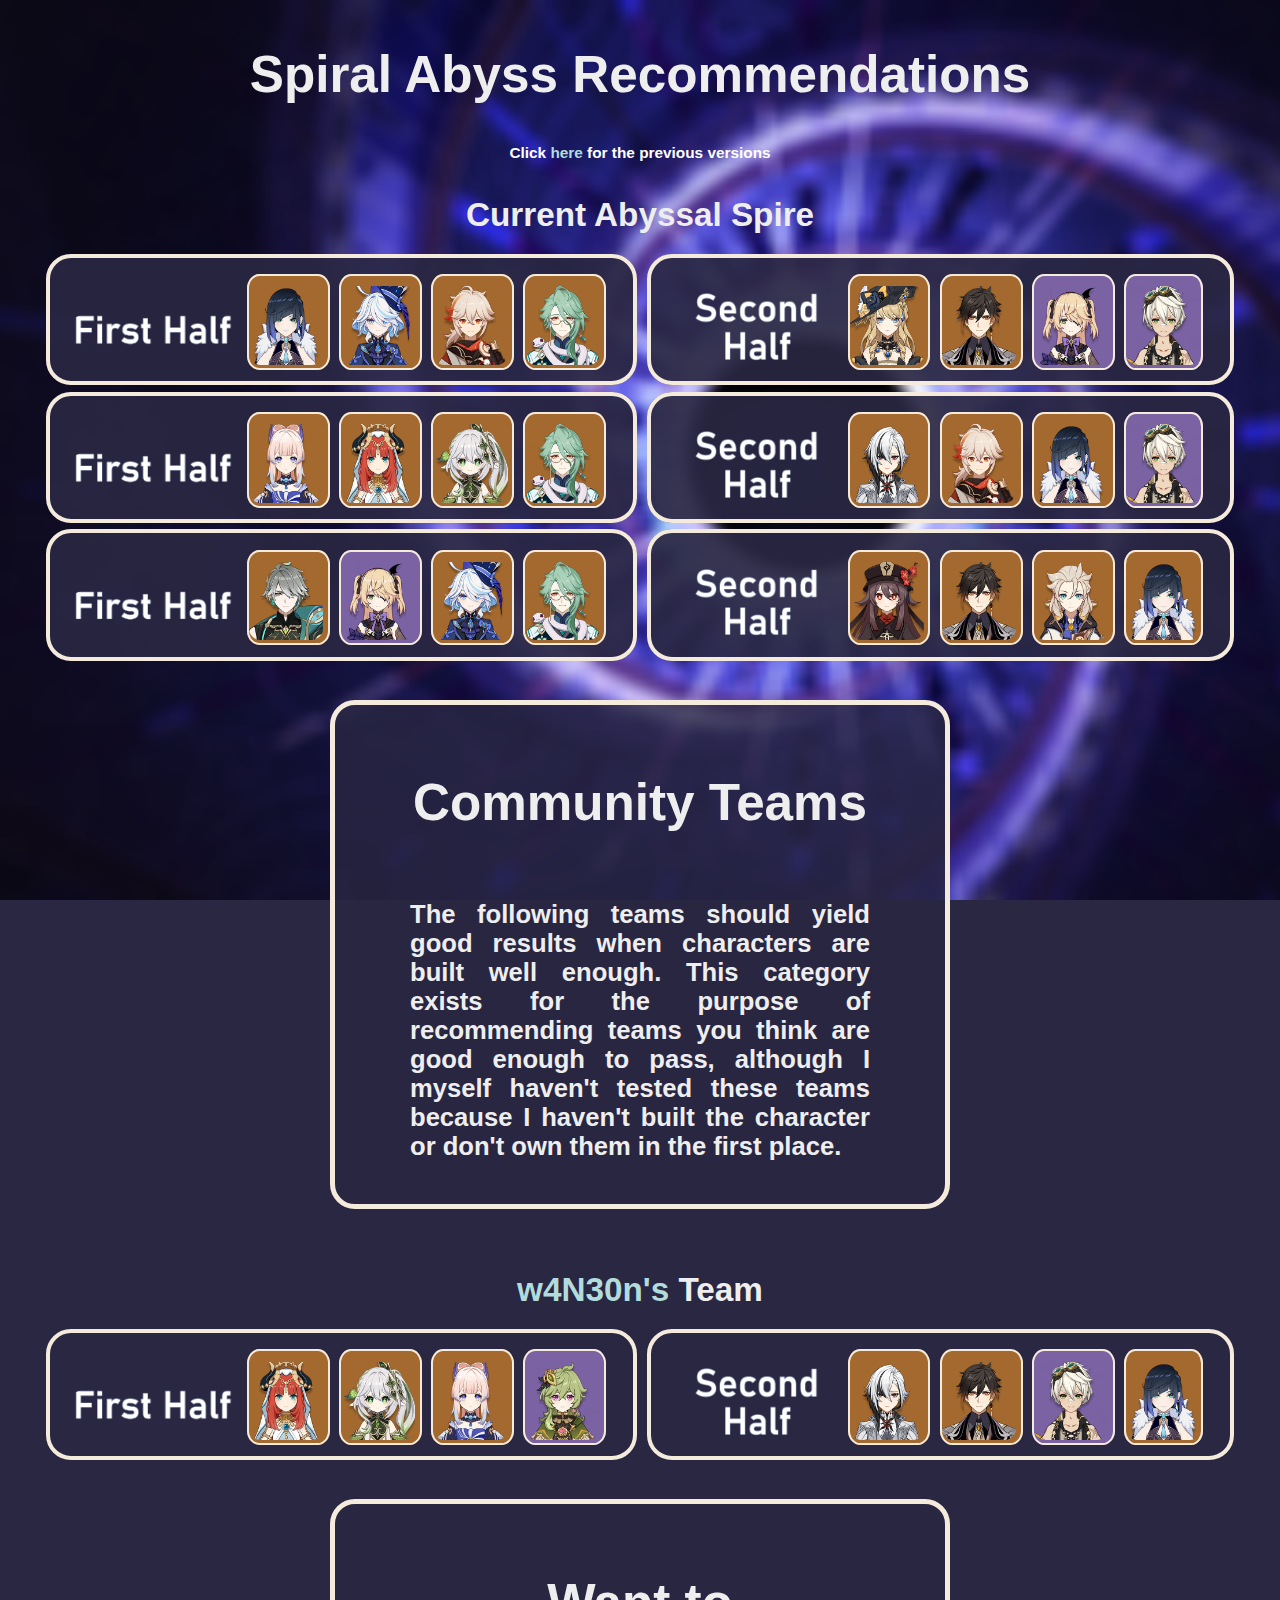
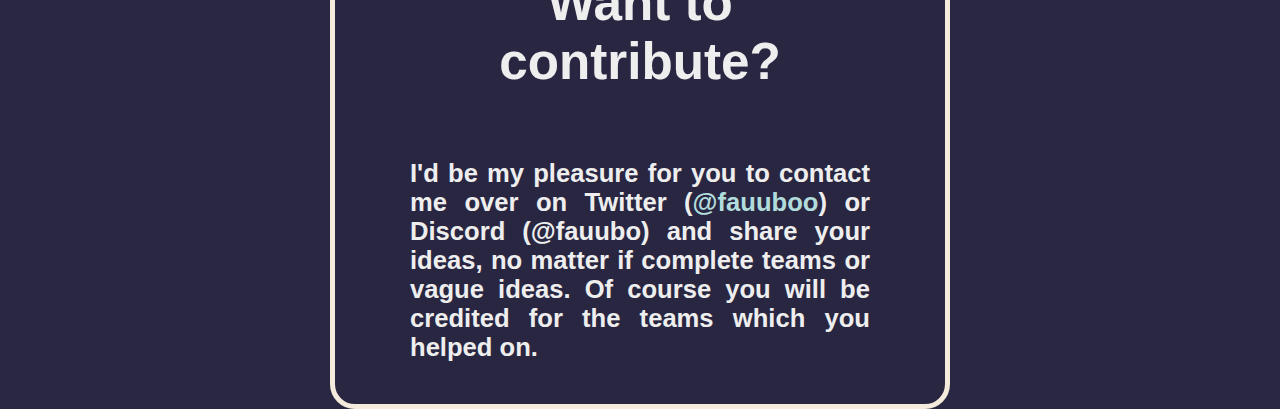
<file: index.html>
<html>
	<head>
		<title>Spiral Abyss</title>
		<link rel="stylesheet" href="style/style.css">
		<link rel="icon" href="icons/Fischl_Skin_Ein_Immernachtstraum_Icon.png">
		<meta name="viewport" content="width=3860px, initial-scale=1.0, minimum-scale=0.5, user-scalable=no">
	</head>
	<body>
		
		<h1>Spiral Abyss Recommendations</h1>
		
		<h3>Click <a href="overview.html" target="_blank">here</a> for the previous versions</h3>
		
		<h2>Current Abyssal Spire</h2>
		
		<!-- Team 1 -->
		<div class="teams"><box>
			<img src="icons/fh.png" width="350">
			<box2>
				<a href="https://genshin-builds.com/en/character/yelan" target="_blank"><img class="igh "src='icons/Yelan_Icon.png' onmouseover="this.src='icons/Sangonomiya_Kokomi_Icon.png';" onmouseout="this.src='icons/Yelan_Icon.png';" width="150"></a>
			</box2>
			<box2>
				<a href="https://genshin-builds.com/en/character/furina" target="_blank"><img class="igh" src='icons/Furina_Icon.png' onmouseover="this.src='icons/Mona_Icon.png';" onmouseout="this.src='icons/Furina_Icon.png';" width="150"></a>
			</box2>
			<box2>
				<a href="https://genshin-builds.com/en/character/kaedehara_kazuha" target="_blank"><img class="igh" src='icons/Kaedehara_Kazuha_Icon.png' onmouseover="this.src='icons/Sucrose_Icon.png';" onmouseout="this.src='icons/Kaedehara_Kazuha_Icon.png';" width="150"></a>
			</box2>
			<box2>
				<a href="https://genshin-builds.com/en/character/baizhu" target="_blank"><img class="igh "src='icons/Baizhu_Icon.png' onmouseover="this.src='icons/Sangonomiya_Kokomi_Icon.png';" onmouseout="this.src='icons/Baizhu_Icon.png';" width="150"></a>
			</box2>
		</box><box>
			<img src="icons/sh.png" width="350">
			<box2>
				<a href="https://genshin-builds.com/en/character/navia" target="_blank"><img class="igh" src="icons/Navia_Icon.png" width="150"></a>
			</box2>
			<box2>
				<a href="https://genshin-builds.com/en/character/zhongli" target="_blank"><img class="igh" src='icons/Zhongli_Icon.png' onmouseover="this.src='icons/Albedo_Icon.png';" onmouseout="this.src='icons/Zhongli_Icon.png';" width="150"></a>
			</box2>
			<box3>
				<a href="https://genshin-builds.com/en/character/fischl" target="_blank"><img class="igh" src="icons/Fischl_Icon.png" width="150"></a>
			</box3>
			<box3>
				<a href="https://genshin-builds.com/en/character/bennett" target="_blank"><img class="igh" src="icons/Bennett_Icon.png" width="150"></a>
			</box3>
		</box></div><div class="empty"></div>
		
		<!-- Team 2 -->
		<div class="teams"><box>
			<img src="icons/fh.png" width="350">
			<box2>
				<a href="https://genshin-builds.com/en/character/sangonomiya_kokomi" target="_blank"><img class="igh" src='icons/Sangonomiya_Kokomi_Icon.png' onmouseover="this.src='icons/Barbara_Icon.png';" onmouseout="this.src='icons/Sangonomiya_Kokomi_Icon.png';" width="150"></a>
			</box2>
			<box2>
				<a href="https://genshin-builds.com/en/character/nilou" target="_blank"><img class="igh" src="icons/Nilou_Icon.png" width="150"></a>
			</box2>
			<box2>
				<a href="https://genshin-builds.com/en/character/nahida" target="_blank"><img class="igh "src='icons/Nahida_Icon.png' onmouseover="this.src='icons/Traveler_Icon.png';" onmouseout="this.src='icons/Nahida_Icon.png';" width="150"></a>
			</box2>
			<box2>
				<a href="https://genshin-builds.com/en/character/baizhu" target="_blank"><img class="igh "src='icons/Baizhu_Icon.png' onmouseover="this.src='icons/Yaoyao_Icon.png';" onmouseout="this.src='icons/Baizhu_Icon.png';" width="150"></a>
			</box2>
		</box><box>
			<img src="icons/sh.png" width="350">
			<box2>
				<a href="https://genshin-builds.com/en/character/arlecchino" target="_blank"><img class="igh "src='icons/Arlecchino_Icon.png' onmouseover="this.src='icons/Yoimiya_Icon.png';" onmouseout="this.src='icons/Arlecchino_Icon.png';" width="150"></a>
			</box2>
			<box2>
				<a href="https://genshin-builds.com/en/character/kaedehara_kazuha" target="_blank"><img class="igh" src='icons/Kaedehara_Kazuha_Icon.png' onmouseover="this.src='icons/Sucrose_Icon.png';" onmouseout="this.src='icons/Kaedehara_Kazuha_Icon.png';" width="150"></a>
			</box2>
			<box2>
				<a href="https://genshin-builds.com/en/character/yelan" target="_blank"><img class="igh" src='icons/Yelan_Icon.png' onmouseover="this.src='icons/Xingqiu_Icon.png';" onmouseout="this.src='icons/Yelan_Icon.png';" width="150"></a>
			</box2>
			<box3>
				<a href="https://genshin-builds.com/en/character/bennett" target="_blank"><img class="igh" src='icons/Bennett_Icon.png' onmouseover="this.src='icons/Yun_Jin_Icon.png';" onmouseout="this.src='icons/Bennett_Icon.png';" width="150"></a>
			</box3>
		</box></div><div class="empty"></div>
		
		<!-- Team 3 -->
		<div class="teams"><box>
			<img src="icons/fh.png" width="350">
			<box2>
				<a href="https://genshin-builds.com/en/character/alhaitham" target="_blank"><img class="igh "src='icons/Alhaitham_Icon.png' onmouseover="this.src='icons/Kaveh_Icon.png';" onmouseout="this.src='icons/Alhaitham_Icon.png';" width="150"></a>
			</box2>
			<box3>
				<a href="https://genshin-builds.com/en/character/fischl" target="_blank"><img class="igh" src='icons/Fischl_Icon.png' onmouseover="this.src='icons/Kuki_Shinobu_Icon.png';" onmouseout="this.src='icons/Fischl_Icon.png';" width="150"></a>
			</box3>
			<box2>
				<a href="https://genshin-builds.com/en/character/furina" target="_blank"><img class="igh" src='icons/Furina_Icon.png' onmouseover="this.src='icons/Nahida_Icon.png';" onmouseout="this.src='icons/Furina_Icon.png';" width="150"></a>
			</box2>
			<box2>
				<a href="https://genshin-builds.com/en/character/baizhu" target="_blank"><img class="igh "src='icons/Baizhu_Icon.png' onmouseover="this.src='icons/Yaoyao_Icon.png';" onmouseout="this.src='icons/Baizhu_Icon.png';" width="150"></a>
			</box2>
		</box><box>
			<img src="icons/sh.png" width="350">
			<box2>
				<a href="https://genshin-builds.com/en/character/hu_tao" target="_blank"><img class="igh" src='icons/Hu_Tao_Icon.png' onmouseover="this.src='icons/Yoimiya_Icon.png';" onmouseout="this.src='icons/Hu_Tao_Icon.png';" width="150"></a>
			</box2>
			<box2>
				<a href="https://genshin-builds.com/en/character/zhongli" target="_blank"><img class="igh" src='icons/Zhongli_Icon.png' onmouseover="this.src='icons/Noelle_Icon.png';" onmouseout="this.src='icons/Zhongli_Icon.png';" width="150"></a>
			</box2>
			<box2>
				<a href="https://genshin-builds.com/en/character/albedo" target="_blank"><img class="igh" src='icons/Albedo_Icon.png' onmouseover="this.src='icons/Chiori_Icon.png';" onmouseout="this.src='icons/Albedo_Icon.png';" width="150"></a>
			</box2>
			<box2>
				<a href="https://genshin-builds.com/en/character/yelan" target="_blank"><img class="igh" src='icons/Yelan_Icon.png' onmouseover="this.src='icons/Xingqiu_Icon.png';" onmouseout="this.src='icons/Yelan_Icon.png';" width="150"></a>
			</box2>
		</box></div><div class="empty"></div>
		
		<!-- Team 4 -->
		
		<!-- Team 5 -->
		
		<div class="txtbg"><h4>Community Teams</h4>
		<h5>The following teams should yield good results when characters are built well enough. This category exists for the purpose of recommending teams you think are good enough to pass, although I myself haven't tested these teams because I haven't built the character or don't own them in the first place.</h5></div>
		
		<!-- Team 6 -->
		
		<center><h2><a href="https://x.com/w4N30N" target="_blank">w4N30n's</a> Team</h2></center><div class="teams"><box>
			<img src="icons/fh.png" width="350">
			<box2>
				<a href="https://genshin-builds.com/en/character/nilou" target="_blank"><img class="igh" src="icons/Nilou_Icon.png" width="150"></a>
			</box2>
			<box2>
				<a href="https://genshin-builds.com/en/character/nahida" target="_blank"><img class="igh" src="icons/Nahida_Icon.png" width="150"></a>
			</box2>
			<box2>
				<a href="https://genshin-builds.com/en/character/sangonomiya_kokomi" target="_blank"><img class="igh" src="icons/Sangonomiya_Kokomi_Icon.png" width="150"></a>
			</box2>
			<box3>
				<a href="https://genshin-builds.com/en/character/collei" target="_blank"><img class="igh" src="icons/Collei_Icon.png" width="150"></a>
			</box3>
		</box><box>
			<img src="icons/sh.png" width="350">
			<box2>
				<a href="https://genshin-builds.com/en/character/arlecchino" target="_blank"><img class="igh" src="icons/Arlecchino_Icon.png" width="150"></a>
			</box2>
			<box2>
				<a href="https://genshin-builds.com/en/character/zhongli" target="_blank"><img class="igh" src="icons/Zhongli_Icon.png" width="150"></a>
			</box2>
			<box3>
				<a href="https://genshin-builds.com/en/character/bennett" target="_blank"><img class="igh" src="icons/Bennett_Icon.png" width="150"></a>
			</box3>
			<box2>
				<a href="https://genshin-builds.com/en/character/yelan" target="_blank"><img class="igh" src="icons/Yelan_Icon.png" width="150"></a>
			</box2>
		</box></div><div class="empty"></div>
		
	
	<div class="txtbg"><h4>Want to contribute?</h4>
		<h5>I'd be my pleasure for you to contact me over on Twitter (<a href="https://x.com/fauuboo" target="_blank">@fauuboo</a>) or Discord (@fauubo) and share your ideas, no matter if complete teams or vague ideas. Of course you will be credited for the teams which you helped on.</h5></div>
	
	</body>
	
</html>
</file>
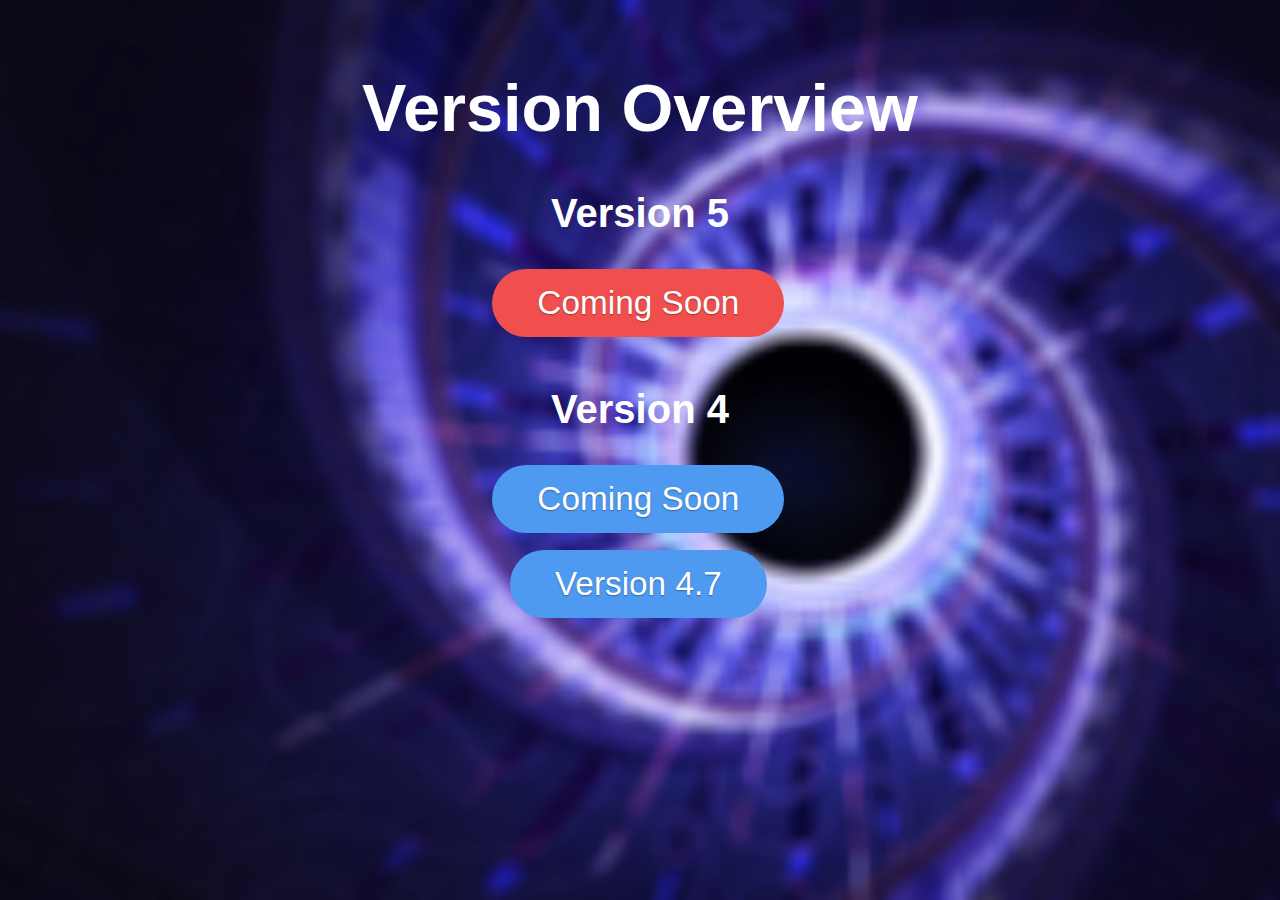
<file: overview.html>
<html>
	<head>
		<title>Overview</title>
		<link rel="stylesheet" href="style/style_overview.css">
		<link rel="icon" href="icons/Traveler_Icon.png">
	</head>
	<body>
		<h1>Version Overview</h1>
		<h2>Version 5</h2>
		<h3>
		<a href="" target="_blank" class="button" style="background-color:#f14e4e">Coming Soon</a> <br>
		</h3>
		<h2>Version 4</h2>
		<h3>
		<a href="" target="_blank" class="button" style="background-color:#4e9af1">Coming Soon</a> <br>
		<a href="v4.7.html" target="_blank" class="button" style="background-color:#4e9af1">Version 4.7</a> <br>
		</h3>
	</body>
</html>
</file>
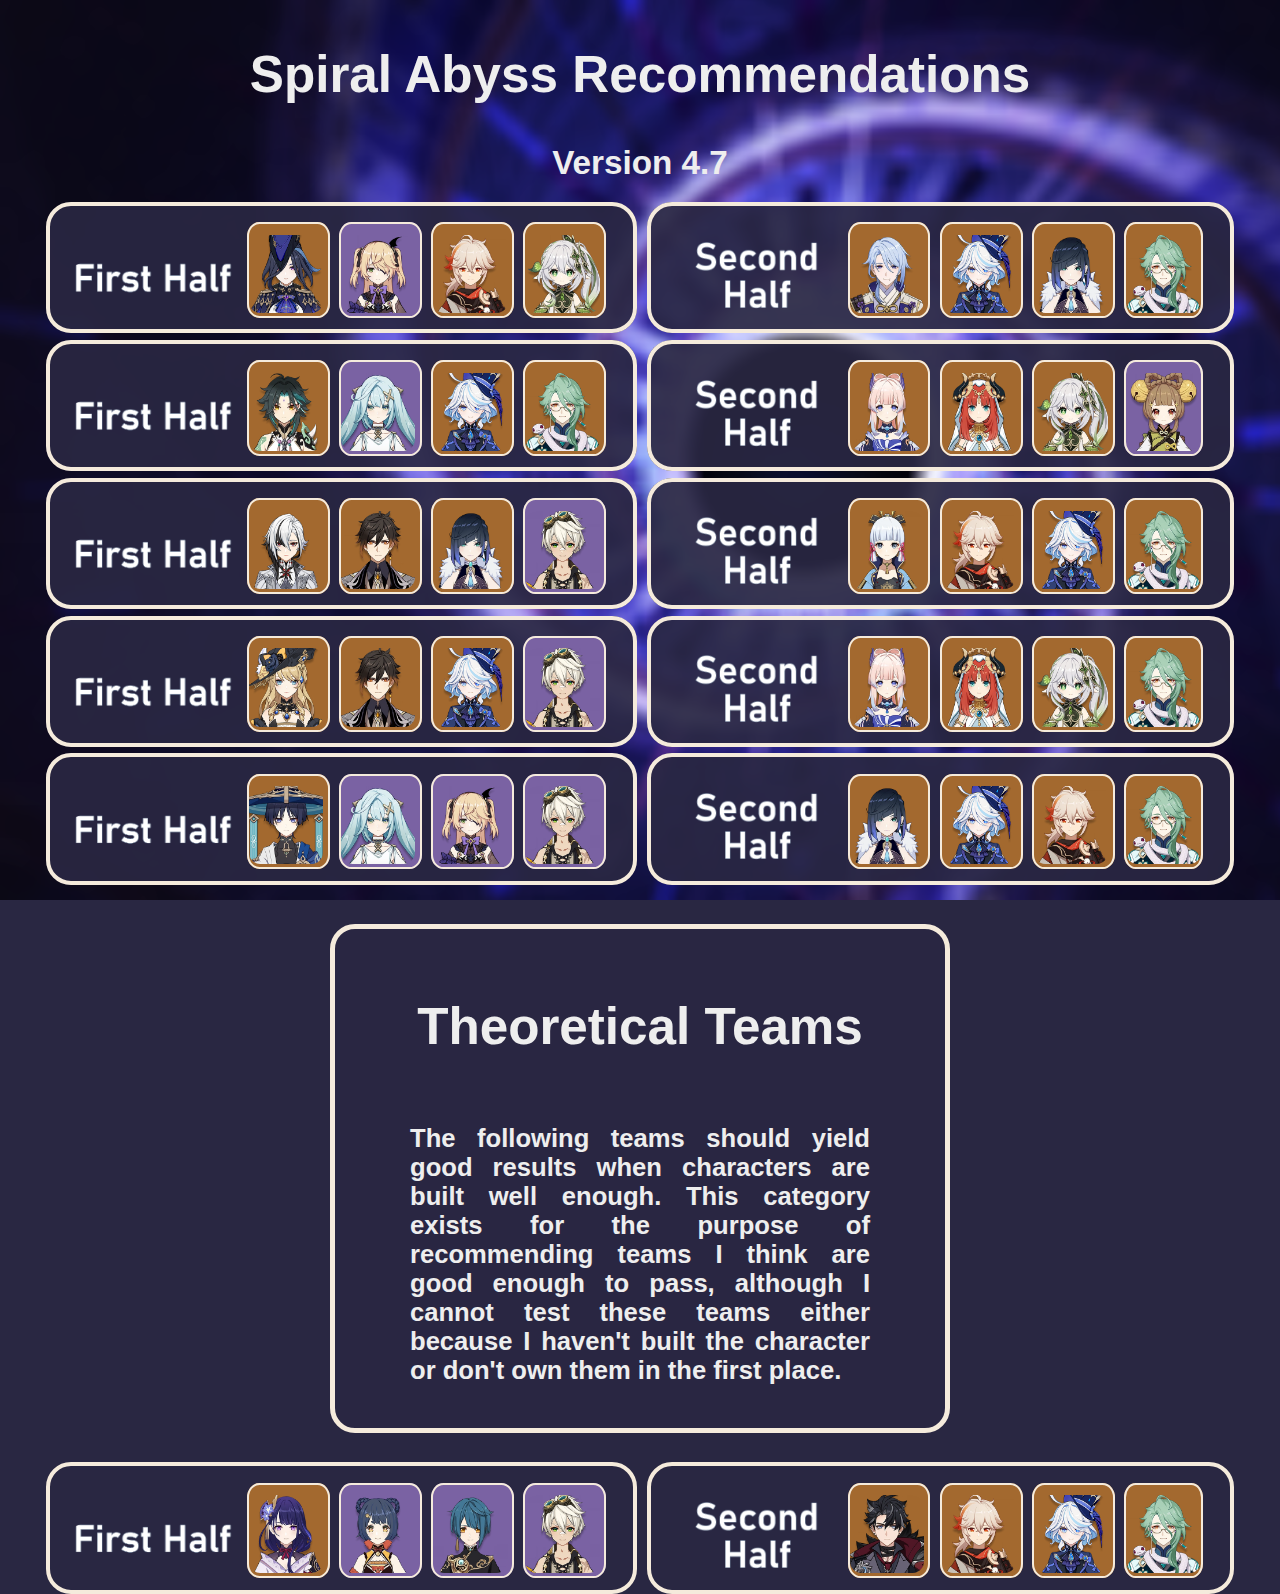
<file: v4.7.html>
<html>
	<head>
		<title>Spiral Abyss 4.7</title>
		<link rel="stylesheet" href="style/style.css">
		<link rel="icon" href="icons/Furina_Icon.png">
	</head>
	<center>
	<body>
		<h1>Spiral Abyss Recommendations</h1>
		
		<h2>Version 4.7</h2>
		
		<!-- Team 1 -->
		<div class="teams"><box>
			<img src="icons/fh.png" width="350">
			<box2>
				<a href="https://genshin-builds.com/en/character/clorinde" target="_blank"><img class="igh" src="icons/Clorinde_Icon.png" width="150"></a>
			</box2>
			<box3>
				<a href="https://genshin-builds.com/en/character/fischl" target="_blank"><img class="igh" src="icons/Fischl_Icon.png" width="150"></a>
			</box3>
			<box2>
				<a href="https://genshin-builds.com/en/character/kaedehara_kazuha" target="_blank"><img class="igh" src='icons/Kaedehara_Kazuha_Icon.png' onmouseover="this.src='icons/Sucrose_Icon.png';" onmouseout="this.src='icons/Kaedehara_Kazuha_Icon.png';" width="150"></a>
			</box2>
			<box2>
				<img class="igh "src='icons/Nahida_Icon.png' onmouseover="this.src='icons/Traveler_Icon.png';" onmouseout="this.src='icons/Nahida_Icon.png';" width="150">
			</box2>
		</box><box>
			<img src="icons/sh.png" width="350">
			<box2>
				<a href="https://genshin-builds.com/en/character/kamisato_ayato" target="_blank"><img class="igh" src='icons/Kamisato_Ayato_Icon.png' onmouseover="this.src='icons/Neuvillette_Icon.png';" onmouseout="this.src='icons/Kamisato_Ayato_Icon.png';" width="150"></a>
			</box2>
			<box2>
				<a href="https://genshin-builds.com/en/character/furina" target="_blank"><img class="igh" src="icons/Furina_Icon.png" width="150"></a>
			</box2>
			<box2>
				<a href="https://genshin-builds.com/en/character/yelan" target="_blank"><img class="igh" src='icons/Yelan_Icon.png' onmouseover="this.src='icons/Xingqiu_Icon.png';" onmouseout="this.src='icons/Yelan_Icon.png';" width="150"></a>
			</box2>
			<box2>
				<a href="https://genshin-builds.com/en/character/baizhu" target="_blank"><img class="igh" src='icons/Baizhu_Icon.png' onmouseover="this.src='icons/Jean_Icon.png';" onmouseout="this.src='icons/Baizhu_Icon.png';" width="150"></a>
			</box2>
		</box></div><div class="empty"></div>
		
		<!-- Team 2 -->
		<div class="teams"><box>
			<img src="icons/fh.png" width="350">
			<box2>
				<a href="https://genshin-builds.com/en/character/xiao" target="_blank"><img class="igh" src='icons/Xiao_Icon.png' onmouseover="this.src='icons/Wanderer_Icon.png';" onmouseout="this.src='icons/Xiao_Icon.png';" width="150"></a>
			</box2>
			<box3>
				<a href="https://genshin-builds.com/en/character/faruzan" target="_blank"><img class="igh" src="icons/Faruzan_Icon.png" width="150"></a>
			</box3>
			<box2>
				<a href="https://genshin-builds.com/en/character/furina" target="_blank"><img class="igh" src="icons/Furina_Icon.png" width="150"></a>
			</box2>
			<box2>
				<a href="https://genshin-builds.com/en/character/baizhu" target="_blank"><img class="igh" src='icons/Baizhu_Icon.png' onmouseover="this.src='icons/Jean_Icon.png';" onmouseout="this.src='icons/Baizhu_Icon.png';" width="150"></a>
			</box2>
		</box><box>
			<img src="icons/sh.png" width="350">
			<box2>
				<a href="https://genshin-builds.com/en/character/sangonomiya_kokomi" target="_blank"><img class="igh" src='icons/Sangonomiya_Kokomi_Icon.png' onmouseover="this.src='icons/Barbara_Icon.png';" onmouseout="this.src='icons/Sangonomiya_Kokomi_Icon.png';" width="150"></a>
			</box2>
			<box2>
				<a href="https://genshin-builds.com/en/character/nilou" target="_blank"><img class="igh" src="icons/Nilou_Icon.png" width="150"></a>
			</box2>
			<box2>
				<a href="https://genshin-builds.com/en/character/nahida" target="_blank"><img class="igh "src='icons/Nahida_Icon.png' onmouseover="this.src='icons/Traveler_Icon.png';" onmouseout="this.src='icons/Nahida_Icon.png';" width="150"></a>
			</box2>
			<box3>
				<a href="https://genshin-builds.com/en/character/yaoyao" target="_blank"><img class="igh "src='icons/Yaoyao_Icon.png' onmouseover="this.src='icons/Collei_Icon.png';" onmouseout="this.src='icons/Yaoyao_Icon.png';" width="150"></a>
			</box3>
		</box></div><div class="empty"></div>
		
		<!-- Team 3 -->
		<div class="teams"><box>
			<img src="icons/fh.png" width="350">
			<box2>
				<a href="https://genshin-builds.com/en/character/arlecchino" target="_blank"><img class="igh "src='icons/Arlecchino_Icon.png' onmouseover="this.src='icons/Yoimiya_Icon.png';" onmouseout="this.src='icons/Arlecchino_Icon.png';" width="150"></a>
			</box2>
			<box2>
				<a href="https://genshin-builds.com/en/character/zhongli" target="_blank"><img class="igh "src='icons/Zhongli_Icon.png' onmouseover="this.src='icons/Diona_Icon.png';" onmouseout="this.src='icons/Zhongli_Icon.png';" width="150"></a>
			</box2>
			<box2>
				<a href="https://genshin-builds.com/en/character/yelan" target="_blank"><img class="igh" src='icons/Yelan_Icon.png' onmouseover="this.src='icons/Xingqiu_Icon.png';" onmouseout="this.src='icons/Yelan_Icon.png';" width="150"></a>
			</box2>
			<box3>
				<a href="https://genshin-builds.com/en/character/bennett" target="_blank"><img class="igh" src='icons/Bennett_Icon.png' onmouseover="this.src='icons/Yun_Jin_Icon.png';" onmouseout="this.src='icons/Bennett_Icon.png';" width="150"></a>
			</box3>
		</box><box>
			<img src="icons/sh.png" width="350">
			<box2>
				<a href="https://genshin-builds.com/en/character/kamisato_ayaka" target="_blank"><img class="igh" src='icons/Kamisato_Ayaka_Icon.png' onmouseover="this.src='icons/Ganyu_Icon.png';" onmouseout="this.src='icons/Kamisato_Ayaka_Icon.png';" width="150"></a>
			</box2>
			<box2>
				<a href="https://genshin-builds.com/en/character/kaedehara_kazuha" target="_blank"><img class="igh" src='icons/Kaedehara_Kazuha_Icon.png' onmouseover="this.src='icons/Sucrose_Icon.png';" onmouseout="this.src='icons/Kaedehara_Kazuha_Icon.png';" width="150"></a>
			</box2>
			<box2>
				<a href="https://genshin-builds.com/en/character/furina" target="_blank"><img class="igh" src='icons/Furina_Icon.png' onmouseover="this.src='icons/Shenhe_Icon.png';" onmouseout="this.src='icons/Furina_Icon.png';" width="150"></a>
			</box2>
			<box2>
				<a href="https://genshin-builds.com/en/character/baizhu" target="_blank"><img class="igh" src='icons/Baizhu_Icon.png' onmouseover="this.src='icons/Sangonomiya_Kokomi_Icon.png';" onmouseout="this.src='icons/Baizhu_Icon.png';" width="150"></a>
			</box2>
		</box></div><div class="empty"></div>
		
		<!-- Team 4 -->
		<div class="teams"><box>
			<img src="icons/fh.png" width="350">
			<box2>
				<a href="https://genshin-builds.com/en/character/navia" target="_blank"><img class="igh" src="icons/Navia_Icon.png" width="150"></a>
			</box2>
			<box2>
				<a href="https://genshin-builds.com/en/character/zhongli" target="_blank"><img class="igh" src='icons/Zhongli_Icon.png' onmouseover="this.src='icons/Albedo_Icon.png';" onmouseout="this.src='icons/Zhongli_Icon.png';" width="150"></a>
			</box2>
			<box2>
				<a href="https://genshin-builds.com/en/character/furina" target="_blank"><img class="igh" src='icons/Furina_Icon.png' onmouseover="this.src='icons/Fischl_Icon.png';" onmouseout="this.src='icons/Furina_Icon.png';" width="150"></a>
			</box2>
			<box3>
				<a href="https://genshin-builds.com/en/character/bennett" target="_blank"><img class="igh" src="icons/Bennett_Icon.png" width="150"></a>
			</box3>
		</box><box>
			<img src="icons/sh.png" width="350">
			<box2>
				<a href="https://genshin-builds.com/en/character/sangonomiya_kokomi" target="_blank"><img class="igh" src='icons/Sangonomiya_Kokomi_Icon.png' onmouseover="this.src='icons/Barbara_Icon.png';" onmouseout="this.src='icons/Sangonomiya_Kokomi_Icon.png';" width="150"></a>
			</box2>
			<box2>
				<a href="https://genshin-builds.com/en/character/nilou" target="_blank"><img class="igh" src="icons/Nilou_Icon.png" width="150"></a>
			</box2>
			<box2>
				<a href="https://genshin-builds.com/en/character/nahida" target="_blank"><img class="igh "src='icons/Nahida_Icon.png' onmouseover="this.src='icons/Traveler_Icon.png';" onmouseout="this.src='icons/Nahida_Icon.png';" width="150"></a>
			</box2>
			<box2>
				<a href="https://genshin-builds.com/en/character/baizhu" target="_blank"><img class="igh "src='icons/Baizhu_Icon.png' onmouseover="this.src='icons/Yaoyao_Icon.png';" onmouseout="this.src='icons/Baizhu_Icon.png';" width="150"></a>
			</box2>
		</box></div><div class="empty"></div>
		
		<!-- Team 5 -->
		<div class="teams"><box>
			<img src="icons/fh.png" width="350">
			<box2>
				<a href="https://genshin-builds.com/en/character/wanderer" target="_blank"><img class="igh "src='icons/Wanderer_Icon.png' onmouseover="this.src='icons/Xiao_Icon.png';" onmouseout="this.src='icons/Wanderer_Icon.png';" width="150"></a>
			</box2>
			<box3>
				<a href="https://genshin-builds.com/en/character/faruzan" target="_blank"><img class="igh" src="icons/Faruzan_Icon.png" width="150"></a>
			</box3>
			<box3>
				<a href="https://genshin-builds.com/en/character/fischl" target="_blank"><img class="igh" src="icons/Fischl_Icon.png" width="150"></a>
			</box3>
			<box3>
				<a href="https://genshin-builds.com/en/character/bennett" target="_blank"><img class="igh" src="icons/Bennett_Icon.png" width="150"></a>
			</box3>
		</box><box>
			<img src="icons/sh.png" width="350">
			<box2>
				<a href="https://genshin-builds.com/en/character/yelan" target="_blank"><img class="igh "src='icons/Yelan_Icon.png' onmouseover="this.src='icons/Sangonomiya_Kokomi_Icon.png';" onmouseout="this.src='icons/Yelan_Icon.png';" width="150"></a>
			</box2>
			<box2>
				<a href="https://genshin-builds.com/en/character/furina" target="_blank"><img class="igh" src='icons/Furina_Icon.png' onmouseover="this.src='icons/Mona_Icon.png';" onmouseout="this.src='icons/Furina_Icon.png';" width="150"></a>
			</box2>
			<box2>
				<a href="https://genshin-builds.com/en/character/kaedehara_kazuha" target="_blank"><img class="igh" src='icons/Kaedehara_Kazuha_Icon.png' onmouseover="this.src='icons/Sucrose_Icon.png';" onmouseout="this.src='icons/Kaedehara_Kazuha_Icon.png';" width="150"></a>
			</box2>
			<box2>
				<a href="https://genshin-builds.com/en/character/baizhu" target="_blank"><img class="igh "src='icons/Baizhu_Icon.png' onmouseover="this.src='icons/Sangonomiya_Kokomi_Icon.png';" onmouseout="this.src='icons/Baizhu_Icon.png';" width="150"></a>
			</box2>
		</box></div><div class="empty"></div>
		
		<div class="txtbg"><h4>Theoretical Teams</h4>
		<h5>The following teams should yield good results when characters are built well enough. This category exists for the purpose of recommending teams I think are good enough to pass, although I cannot test these teams either because I haven't built the character or don't own them in the first place.</h5></div>
		
		<!-- Team 6 -->
		<div class="teams"><box>
			<img src="icons/fh.png" width="350">
			<box2>
				<a href="https://genshin-builds.com/en/character/raiden_shogun" target="_blank"><img class="igh "src='icons/Raiden_Shogun_Icon.png' onmouseover="this.src='icons/Tartaglia_Icon.png';" onmouseout="this.src='icons/Raiden_Shogun_Icon.png';" width="150"></a>
			</box2>
			<box3>
				<a href="https://genshin-builds.com/en/character/xiangling" target="_blank"><img class="igh" src="icons/Xiangling_Icon.png" width="150"></a>
			</box3>
			<box3>
				<a href="https://genshin-builds.com/en/character/xingqiu" target="_blank"><img class="igh "src='icons/Xingqiu_Icon.png' onmouseover="this.src='icons/Yelan_Icon.png';" onmouseout="this.src='icons/Xingqiu_Icon.png';" width="150"></a>
			</box3>
			<box3>
				<a href="https://genshin-builds.com/en/character/bennett" target="_blank"><img class="igh" src="icons/Bennett_Icon.png" width="150"></a>
			</box3>
		</box><box>
			<img src="icons/sh.png" width="350">
			<box2>
				<a href="https://genshin-builds.com/en/character/wriothesley" target="_blank"><img class="igh "src='icons/Wriothesley_Icon.png' onmouseover="this.src='icons/Ganyu_Icon.png';" onmouseout="this.src='icons/Wriothesley_Icon.png';" width="150"></a>
			</box2>
			<box2>
				<a href="https://genshin-builds.com/en/character/kaedehara_kazuha" target="_blank"><img class="igh" src='icons/Kaedehara_Kazuha_Icon.png' onmouseover="this.src='icons/Venti_Icon.png';" onmouseout="this.src='icons/Kaedehara_Kazuha_Icon.png';" width="150"></a>
			</box2>
			<box2>
				<a href="https://genshin-builds.com/en/character/furina" target="_blank"><img class="igh" src='icons/Furina_Icon.png' onmouseover="this.src='icons/Mona_Icon.png';" onmouseout="this.src='icons/Furina_Icon.png';" width="150"></a>
			</box2>
			<box2>
				<a href="https://genshin-builds.com/en/character/baizhu" target="_blank"><img class="igh "src='icons/Baizhu_Icon.png' onmouseover="this.src='icons/Bennett_Icon.png';" onmouseout="this.src='icons/Baizhu_Icon.png';" width="150"></a>
			</box2>
		</box></div><div class="empty"></div>
	
	</body>
	</center>
</html>
</file>
<file: style/style.css>
body {
  height:50%;
  color: white;
  background-image: url("bg_unsharp.png");
  background-color: #292742;
  background-size: cover;
  background-repeat: no-repeat;
  background-attachment: fixed;
  font-family: Lato, Arial;
  text-align: center;
  margin: 20;
  zoom: 1;
}

img {
  border-radius: 15%;
  transition: all .55s ease-in-out;
  max-width: 13.3%;
}

a:link {
  color: #b2dcdc;
  background-color: transparent;
  text-decoration: none;
}
a:visited {
  color: #CDA3FF;
  background-color: transparent;
  text-decoration: none;
}
a:hover {
  color: red;
  background-color: transparent;
  text-decoration: underline;
}
a:active {
  color: red;
  background-color: transparent;
  text-decoration: underline;
}

.igh {
  max-width: 6%;
  aspect-ratio: 1 / 1.05;
}

.igh:hover {
  transform: scale(1.232);
  /*background: #292742;*/
  background: rgba(41,39,66,0.9999);
}

.empty{
  margin-bottom: 4.5%;
}

/*.teams {
  max-width: 150%;
}

.subs {
  position: relative;
  transition: all .2s ease-in-out;
}

img.subs:hover {
  transform: scale(1.232);
  background: #292742;
}

.audio {
  right: 5;
  bottom: 5;
}*/

.txtbg {
  border: 5px solid #f5ebdc;
  border-radius: 25px;
  background: rgba(41,39,66,0.8);
  text-align: center;
  margin-left: 25%;
  margin-right: 25%;
  margin-bottom: 5%;
  padding-left: 75px;
  padding-right: 75px;
}

h1 {
  padding-top: 2%;
  padding-bottom: 0.5%;
  color: #eeeeee;
  font-size: 4vw;
}

h2 {
  font-size: 2.6vw;
  padding-bottom: 2%;
  color: #eeeeee;
}

h3 {
  font-size:1.2vw;
  padding-bottom: 0.5%;
}

h4 {
  color: #eeeeee;
  font-size: 4vw;
}

h5 {
  font-size: 2vw;
  color: #eeeeee;
  text-align: justify;
}

box {
  /*background-color: #292742;*/
  background: rgba(41,39,66,0.92);
  border: 3pt solid #f5ebdc;
  border-radius: 25px;
  padding-top: 7.5%;
  padding-bottom: 1.1%;
  padding-left: 1.8%;
  padding-right: 1.8%;
  margin-left: 0.4%;
  margin-right: 0.4%;
}

box2 {
  background-color: #a3692f;
  border: 1.5pt solid #f5ebdc;
  border-radius: 15%;
  padding-top: 6%;
  margin: 0.38%;
}

box3 {
  background-color: #7a62a3;
  border: 1.5pt solid #f5ebdc;
  border-radius: 15%;
  padding-top: 6%;
  margin: 0.38%;
}
</file>
<file: style/style_overview.css>
body {
  color: white;
  background-image: url("bg_unsharp.png");
  background-color: #7289da;
  background-size: cover;
  font-family: Lato, Arial;
  text-align: center;
  margin: 20;
}

h1 {
  padding-top: 50px;
  color: white;
  font-size:50pt;
}

h2 {
  font-size:30pt;
}

h3 {
  font-size:25pt;
}

a.button{
display:inline-block;
padding:0.3em 1.2em;
margin:0 0.1em 0.5em 0;
border:0.16em solid rgba(255,255,255,0);
border-radius:2em;
box-sizing: border-box;
text-decoration:none;
font-family:'Roboto',sans-serif;
font-weight:300;
color:#FFFFFF;
text-shadow: 0 0.04em 0.04em rgba(0,0,0,0.35);
text-align:center;
transition: all 0.2s;
}
a.button:hover{
border-color: rgba(255,255,255,1);
}
@media all and (max-width:30em){
 a.button{
  display:block;
  margin:0.2em auto;
 }
}
</file>
